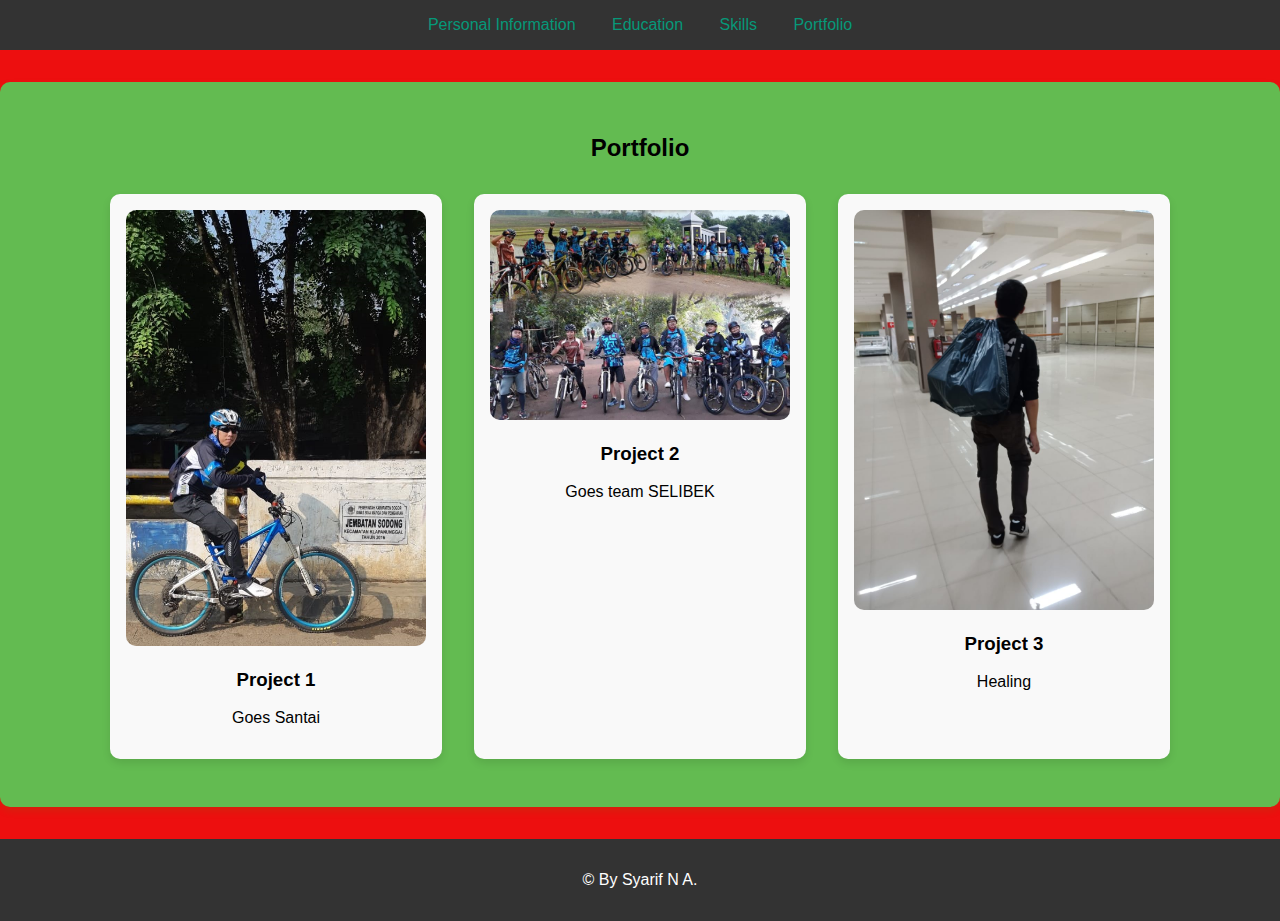
<file: index.html>
<!DOCTYPE html>
<html lang="en">
<head>
    <meta charset="UTF-8">
    <meta name="viewport" content="width=device-width, initial-scale=1.0">
    <title>Personal Portfolio Form</title>
    <link rel="stylesheet" href="style.css"> <!-- Link to your CSS file -->
</head>
<body>
    <header>
        <nav>
            <ul>
                <li><a href="personal-info.html">Personal Information</a></li>
                <li><a href="education.html">Education</a></li>
                <li><a href="skills.html">Skills</a></li>
               
                <li><a href="#portfolio">Portfolio</a></li>
            </ul>
        </nav>
    </header>
 
    

    <section id="portfolio">
        <h2>Portfolio</h2>
        <div class="portfolio-grid">
            <div class="portfolio-item">
                <img src="IMGS.jpg" alt="Portfolio 1">
                <h3>Project 1</h3>
                <p>Goes Santai</p>
            </div>
            <div class="portfolio-item">
                <img src="IMGS2.jpg" alt="Portfolio 2">
                <h3>Project 2</h3>
                <p>Goes team SELIBEK</p>
            </div>
            <div class="portfolio-item">
                <img src="IMGS3.jpg" alt="Portfolio 3">
                <h3>Project 3</h3>
                <p>Healing</p>
            </div>
        </div>
    </section>

    <footer>
        <p>&copy; By Syarif N A.</p>
    </footer>
</body>
</html>
</file>
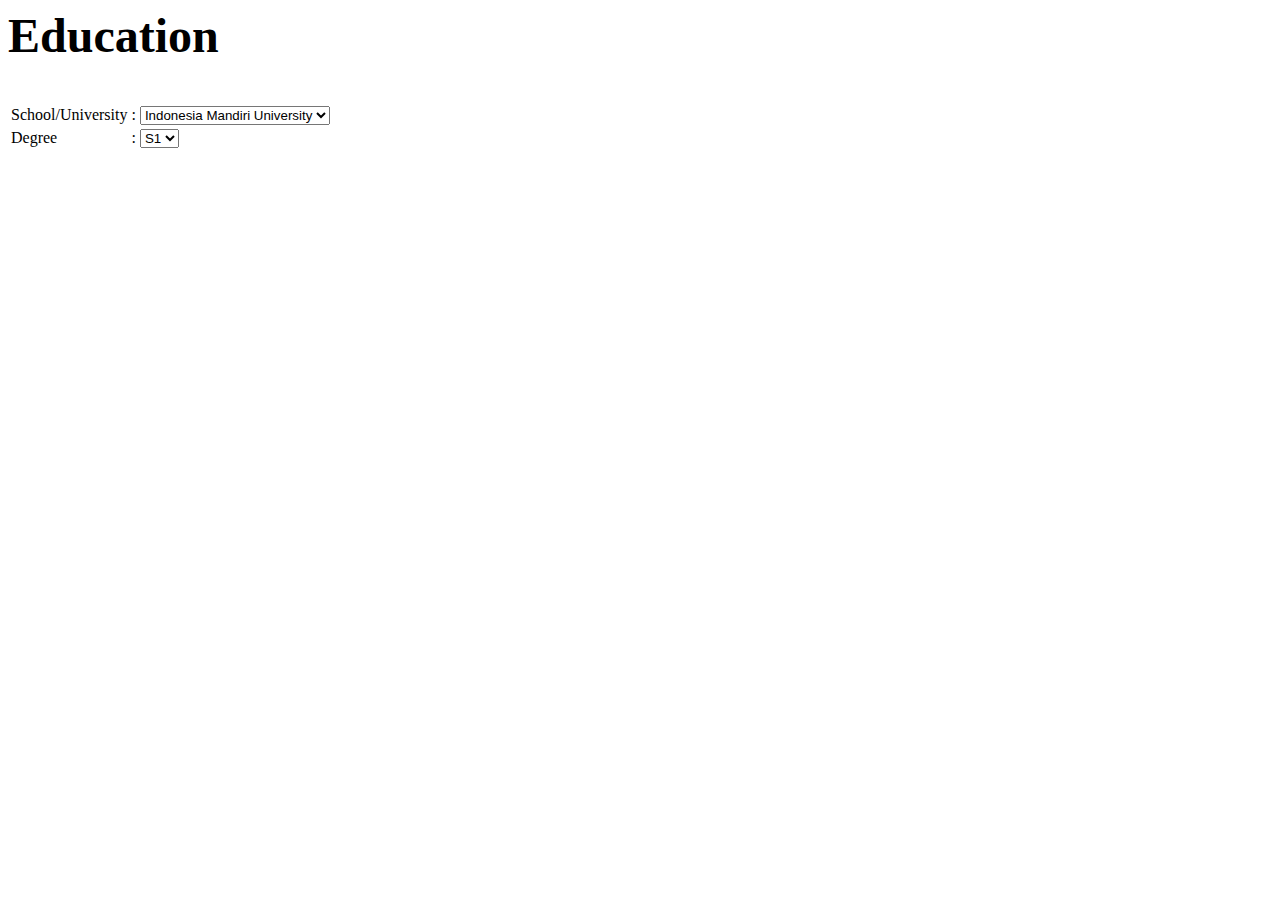
<file: Education.html>
<html>
    <head>
        <title>Education</title>
    </head>
    <body>
        <h1>
            <section id="Education">
                <h2>Education</h2>
                <form>

                    <body >
                        <fontface="CourierNew"/>
                        <form action="tampil" method="POST">
                        <table>
                
                        <td>School/University</td>
                        <td>:</td>
                        <td> <select name="." >
                        <option value="0856"> Indonesia Mandiri University </option>
                        </select></td>
                
                
                <tr>
                <td>Degree</td><td>:</td>
                <td> <select name="." >
                <option value="0"> S1 </option>
                <option value="90"> S2 </option>
                <option value="90 1"> S3 </option>
                </select></td>
                </tr>
                
                
                </h1>
                
    </body>
</html>
</file>
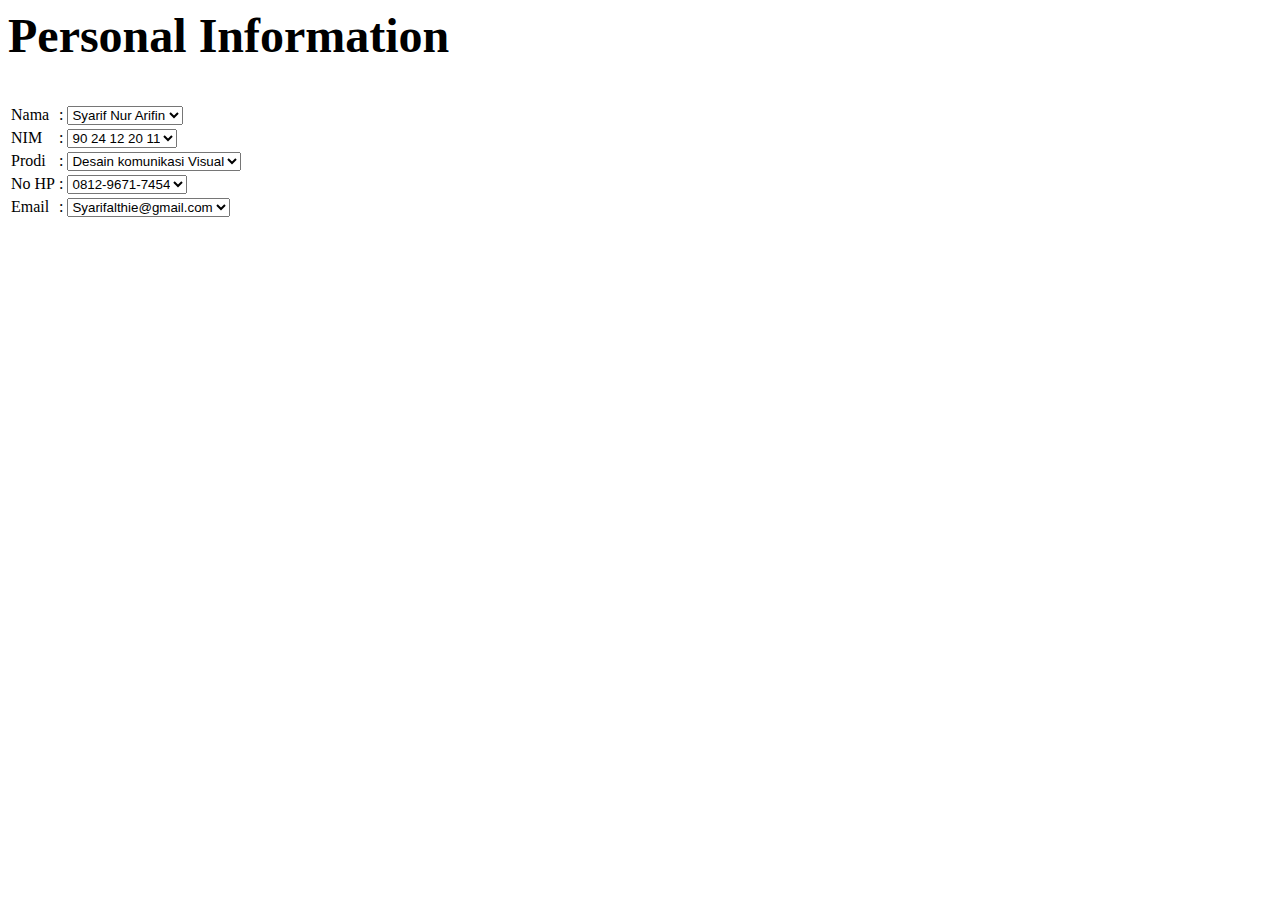
<file: personal-info.html>
<html>
    <head>
        <title>personal Information</title>
    </head>
    <body>
        <div></div>
        
        <h1>
            <Background-color="blue" />
            
            <section id="personal-info">
            <h2>Personal Information</h2>
            <form>
               
                    <body>
                        <fontface="CourierNew"/>
                        <form action="tampil" method="POST">
                        <table>
                        
                        <td>Nama</td>
                        <td>:</td>
                        <td> <select name="." >
                        <option value="0856"> Syarif Nur Arifin </option>
                        </select></td>
                        
                        
                        <tr>
                        <td>NIM</td><td>:</td>
                        <td> <select name="." >
                        <option value="0"> 90 24 12 20 11 </option>
                        <option value="90"> 90 </option>
                        <option value="90 1"> 90 1 </option>
                        </select></td>
                        </tr>
                        
                        <tr>
                            <td>Prodi</td><td>:</td>
                            <td> <select name="." >
                            <option value="0856">Desain komunikasi Visual</option>
                            
                            </select></td>
                            </tr>






                        <tr>
                        <td>No HP</td><td>:</td>
                        <td> <select name="." >
                        <option value="0856"> 0812-9671-7454</option>
                        <option value="0812"> 0812 </option>
                        <option value="0888"> 0888 </option>
                        </select></td>
                        </tr>
                        
                        <tr>
                        <td>Email</td><td>:</td>
                        <td> <select name="." >
                        <option value="0856"> Syarifalthie@gmail.com</option>
                        
                        </select></td>
                        </tr>
                        
                        </table>
            </form>
        </section>
                    </h1>
    </body>
</html>
</file>
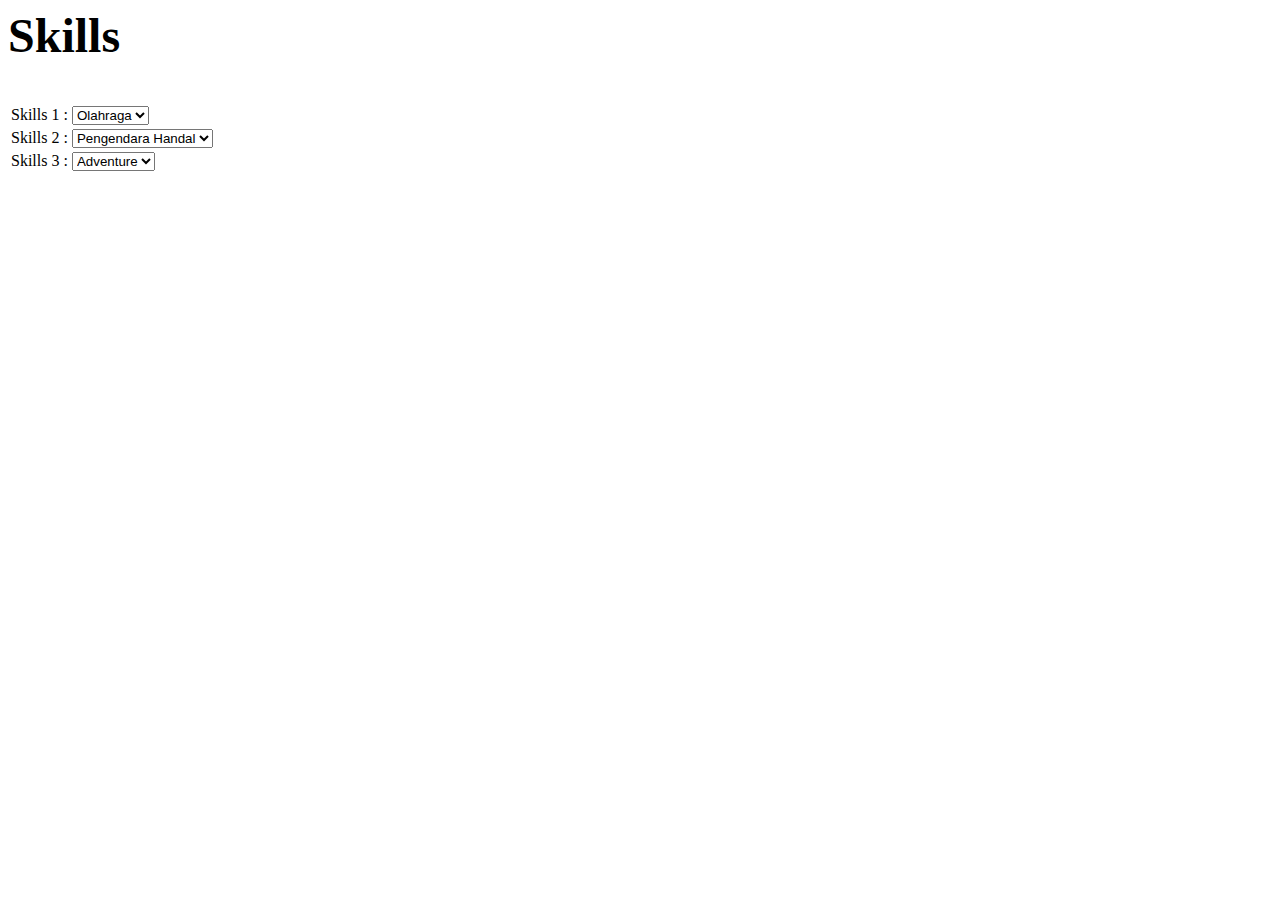
<file: skills.html>
<html>
    <head>
        <title>Skills</title>
    </head>
    <body>
        <h1>
            <section id="Skills">
                <h2>Skills</h2>
                <form>

                    <body >
                        <fontface="CourierNew"/>
                        <form action="tampil" method="POST">
                        <table>
                        
                        <td>Skills 1</td>
                        <td>:</td>
                        <td> <select name="." >
                        <option value="0856"> Olahraga </option>
                        </select></td>
                        
                        
                        <tr>
                        <td>Skills 2</td><td>:</td>
                        <td> <select name="." >
                        <option value="0"> Pengendara Handal </option>
                        </select></td>
                        </tr>

                        <tr>
                            <td>Skills 3</td><td>:</td>
                            <td> <select name="." >
                            <option value="0"> Adventure </option>
                            </select></td>
                            </tr>
    


        
                    </h1>
    </body>
</html>
</file>
<file: style.css>
/* styles.css */

body {
    font-family: Arial, sans-serif;
    margin: 0;
    padding: 0;
    box-sizing: border-box;
    background-color: #ed0f0f;
}
body{
.personal-information
    background-color:aqua>
}

header {
    background-color: #333;
    color: white;
    padding: 1rem 0;
    text-align: center;
}

nav ul {
    list-style: none;
    margin: 0;
    padding: 0;
}

nav ul li {
    display: inline;
    margin: 0 1rem;
}

nav ul li a {
    color: rgb(6, 152, 121);
    text-decoration: none;
}

section {
    padding: 2rem;
    text-align: center;
    background-color: rgb(99, 187, 81);
    margin: 2rem 0;
    border-radius: 10px;
    box-shadow: 0 4px 8px rgba(3, 207, 6, 0.1);
}

h2 {
    margin-bottom: 1rem;
}

form {
    display: inline-block;
    text-align: left;
}

form label {
    display: block;
    margin-bottom: 0.5rem;
}

form input {
    width: 100%;
    padding: 0.5rem;
    margin-bottom: 1rem;
    border: 1px solid #ccc;
    border-radius: 5px;
}

button {
    background-color: #007BFF;
    color: white;
    padding: 1rem 2rem;
    border: none;
    border-radius: 5px;
    cursor: pointer;
}

button:hover {
    background-color: #0056b3;
}

.portfolio-grid {
    display: flex;
    flex-wrap: wrap;
    justify-content: center;
}

.portfolio-item {
    background-color: #f9f9f9;
    margin: 1rem;
    padding: 1rem;
    border-radius: 10px;
    box-shadow: 0 4px 8px rgba(0, 0, 0, 0.1);
    max-width: 300px;
    text-align: center;
}

.portfolio-item img {
    max-width: 100%;
    border-radius: 10px;
}

footer {
    background-color: #333;
    color: white;
    text-align: center;
    padding: 1rem 0;
}
</file>
